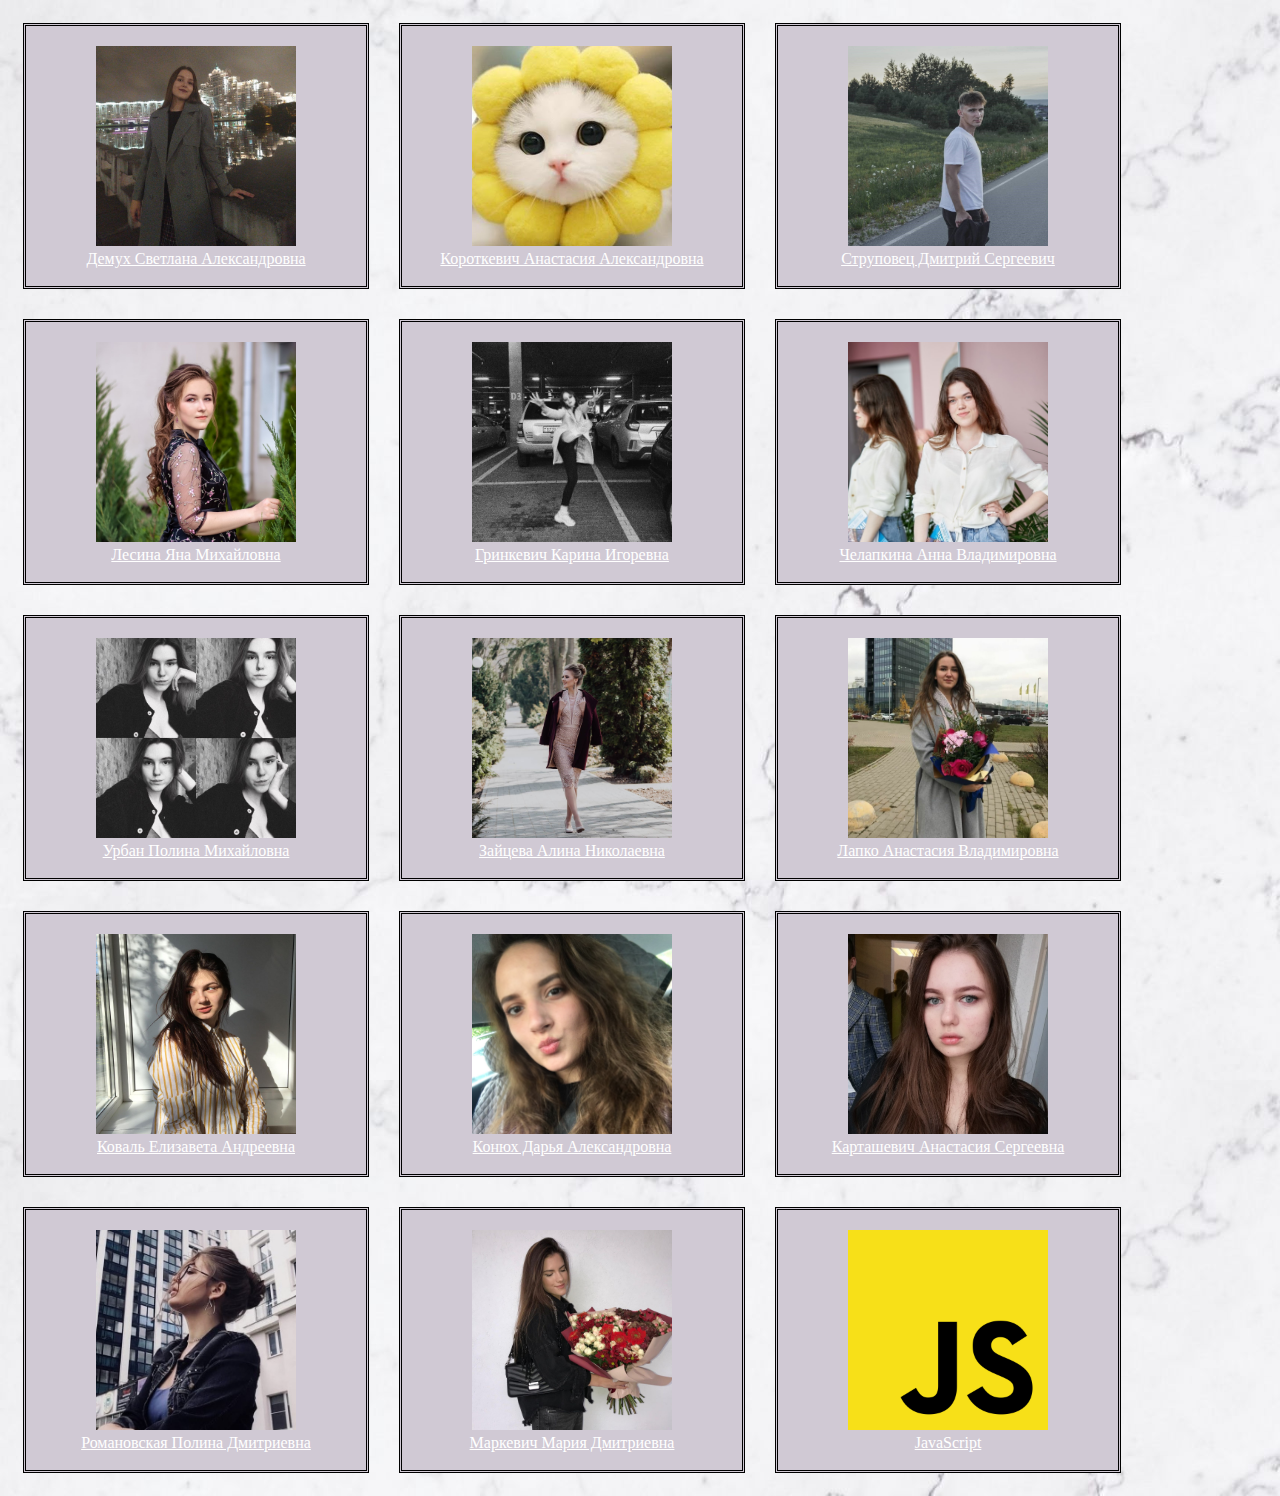
<file: index.html>
<!DOCTYPE html>
<html lang="ru">
    <head>
        <title>ГАЛЕРЕЯ</title>
        <meta http-equiv="content-type" content="text/html; charset=UTF-8"/>
        <link rel="stylesheet" href="css/style1.css" media="screen">
    </head>
    <body>
    
        
         <div class="box">
        <div class="space"> <img src="img/3.jpg" alt="" height="200px", width="200px"><br><a href="https://karina-grinkevich.github.io/lab11/">Демух Светлана Александровна</a></div>
        <div class="space"> <img src="img/4.jpg" alt="" height="200px", width="200px"><br><a href="https://karina-grinkevich.github.io/lab12/">Короткевич Анастасия Александровна</a></div>
        <div class="space"> <img src="img/5.jpg" alt="" height="200px", width="200px"><br><a href="https://karina-grinkevich.github.io/laba13/">Струповец Дмитрий Сергеевич</a></div>
        <div class="space"> <img src="img/6.jpg" alt="" height="200px", width="200px"><br><a href="https://karina-grinkevich.github.io/laba14/">Лесина Яна Михайловна</a></div> 
        <div class="space"> <img src="img/7.jpg" alt="" height="200px", width="200px"><br><a href="https://karina-grinkevich.github.io/laba15/">Гринкевич Карина Игоревна</a></div>
        <div class="space"> <img src="img/8.jpg" alt="" height="200px", width="200px"><br><a href="https://karina-grinkevich.github.io/lab15/">Челапкина Анна Владимировна</a></div>
        <div class="space"> <img src="img/9.jpg" alt="" height="200px", width="200px"><br><a href="https://karina-grinkevich.github.io/laba17/">Урбан Полина Михайловна</a></div>
        <div class="space"> <img src="img/10.jpg" alt="" height="200px", width="200px"><br><a href="https://karina-grinkevich.github.io/laba18/">Зайцева Алина Николаевна</a></div>
        <div class="space"> <img src="img/11.jpg" alt="" height="200px", width="200px"><br><a href="https://karina-grinkevich.github.io/laba19/">Лапко Анастасия Владимировна</a></div>
        <div class="space"> <img src="img/12.jpg" alt="" height="200px", width="200px"><br><a href="https://karina-grinkevich.github.io/lab20/">Коваль Елизавета Андреевна</a></div>
        <div class="space"> <img src="img/13.jpg" alt="" height="200px", width="200px"><br><a href="https://karina-grinkevich.github.io/laba21/">Конюх Дарья Александровна</a></div>
        <div class="space"> <img src="img/14.jpg" alt="" height="200px", width="200px"><br><a href="https://karina-grinkevich.github.io/lab22/">Карташевич Анастасия Сергеевна</a></div>
        <div class="space"> <img src="img/15.jpg" alt="" height="200px", width="200px"><br><a href="https://karina-grinkevich.github.io/laba25/">Романовская Полина Дмитриевна</a></div>
        <div class="space"> <img src="img/16.jpg" alt="" height="200px", width="200px"><br><a href="https://karina-grinkevich.github.io/lab26/">Маркевич Мария Дмитриевна</a></div>
         <div class="space"> <img src="img/17.png" id="pic" alt="" height="200px", width="200px"><br><a href="1.html" onclick="return window.confirm('Действительно хотите перейти на другую страницу? '); ">JavaScript</a></div>
        
        </div>
        </body>
</html>
</file>
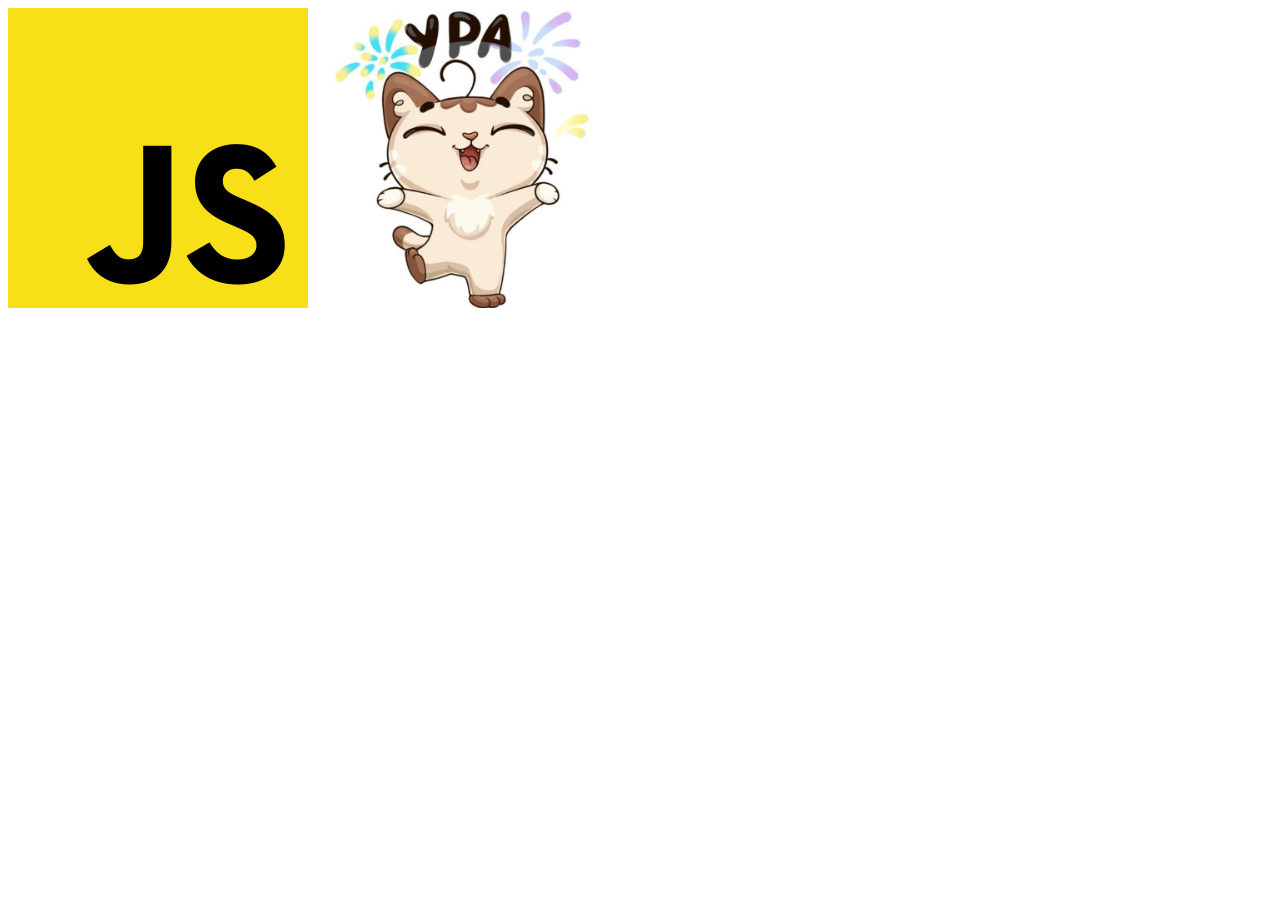
<file: 1.html>
<!DOCTYPE html>
<html>
<body>

<img src="17.png" width="300px" id="pic">
<img src="18.jpg"  width="300px" id="pic1">
<script>
pic.onmouseover = function(){
   this.src = '18.jpg';
  
}
pic.onmouseout = function(){
   this.src = '17.png';
   
}

pic1.onmouseover = function(){
   this.src = '17.png';
  
}
pic1.onmouseout = function(){
   this.src = '18.jpg';
   
}

</script>
    </body>
</html>
</file>
<file: css/style1.css>
body{
    background-image: url(fon.jpg);
    height: 100%;
} 
.box{
                display: flex;
                flex-direction: row;
                flex-wrap: wrap;
            }
 .space 
            {   padding: 20px; 
                height: 220px;
                width: 300px;
                background: #d0c9d4; 
                border: double;
                margin: 15px;
                display: inline-block;
                text-align: center;
                
            }
 A {
    color: white; 
   }
</file>
